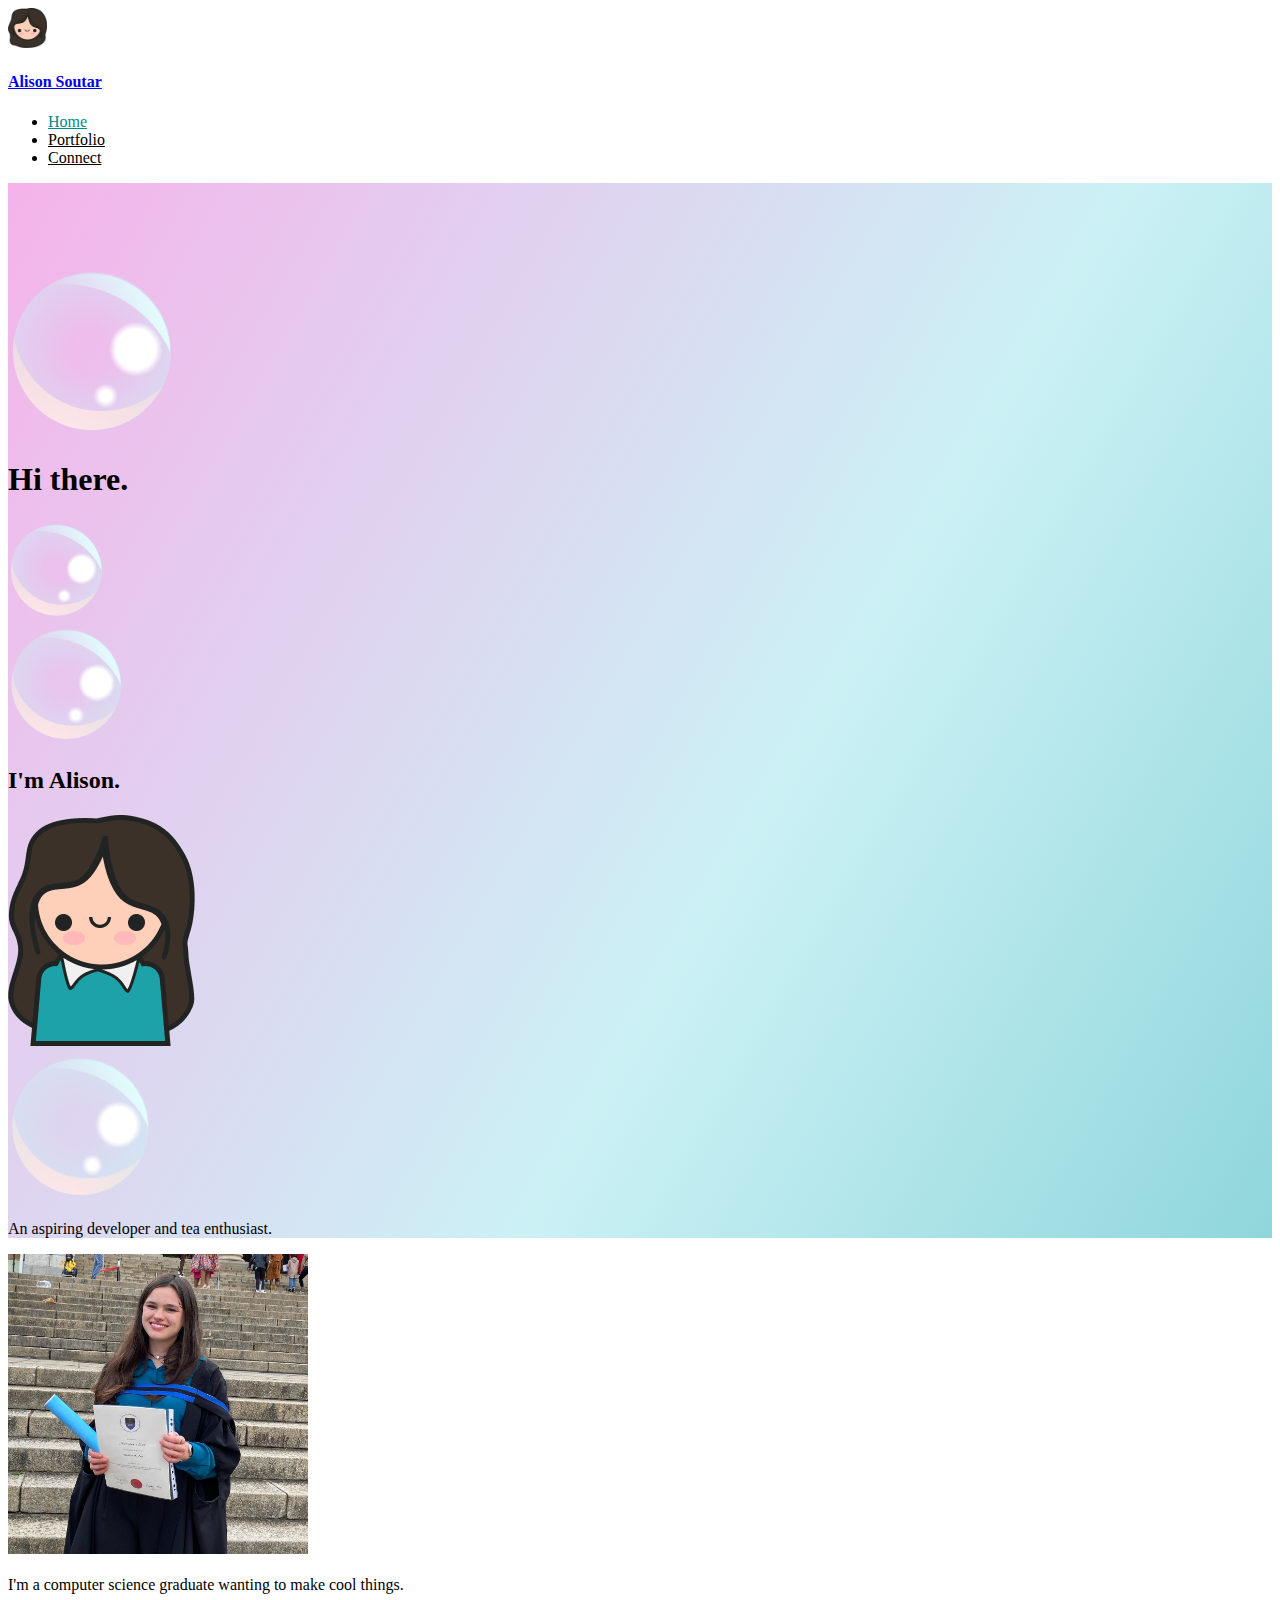
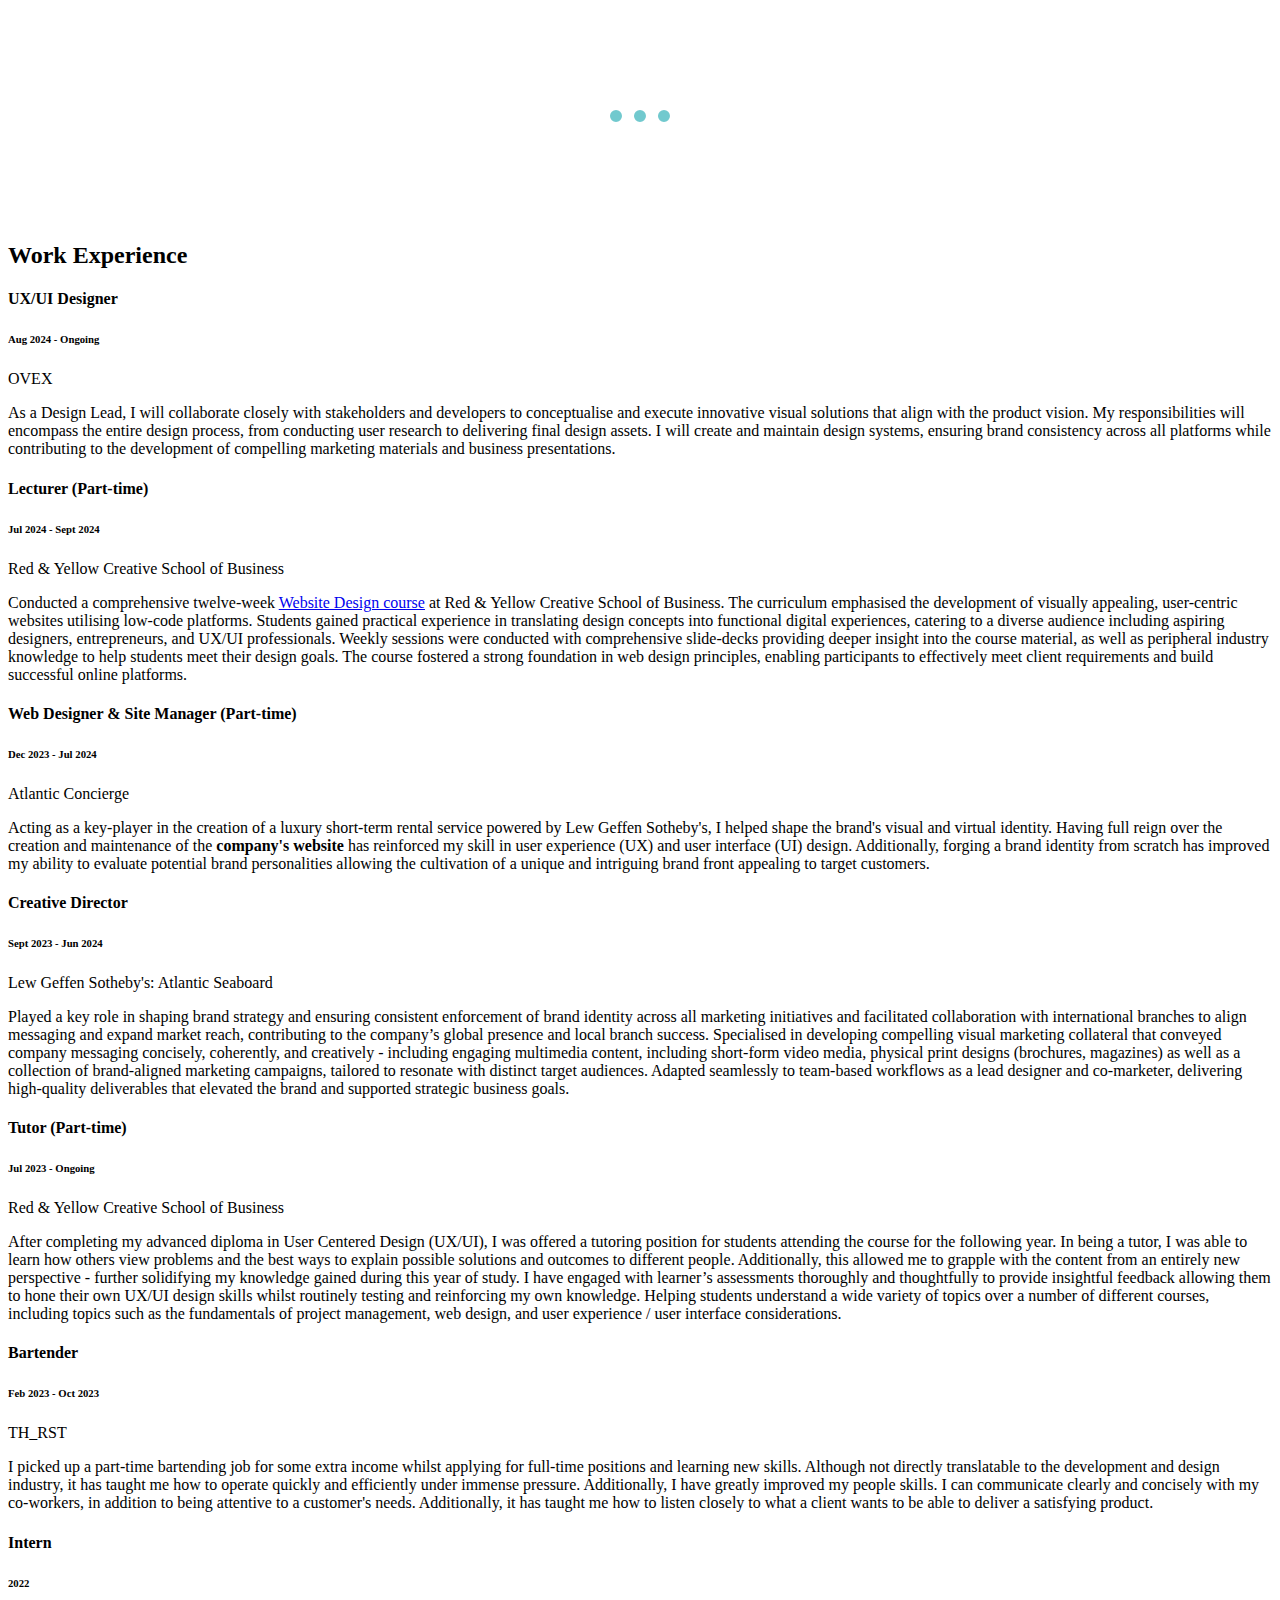
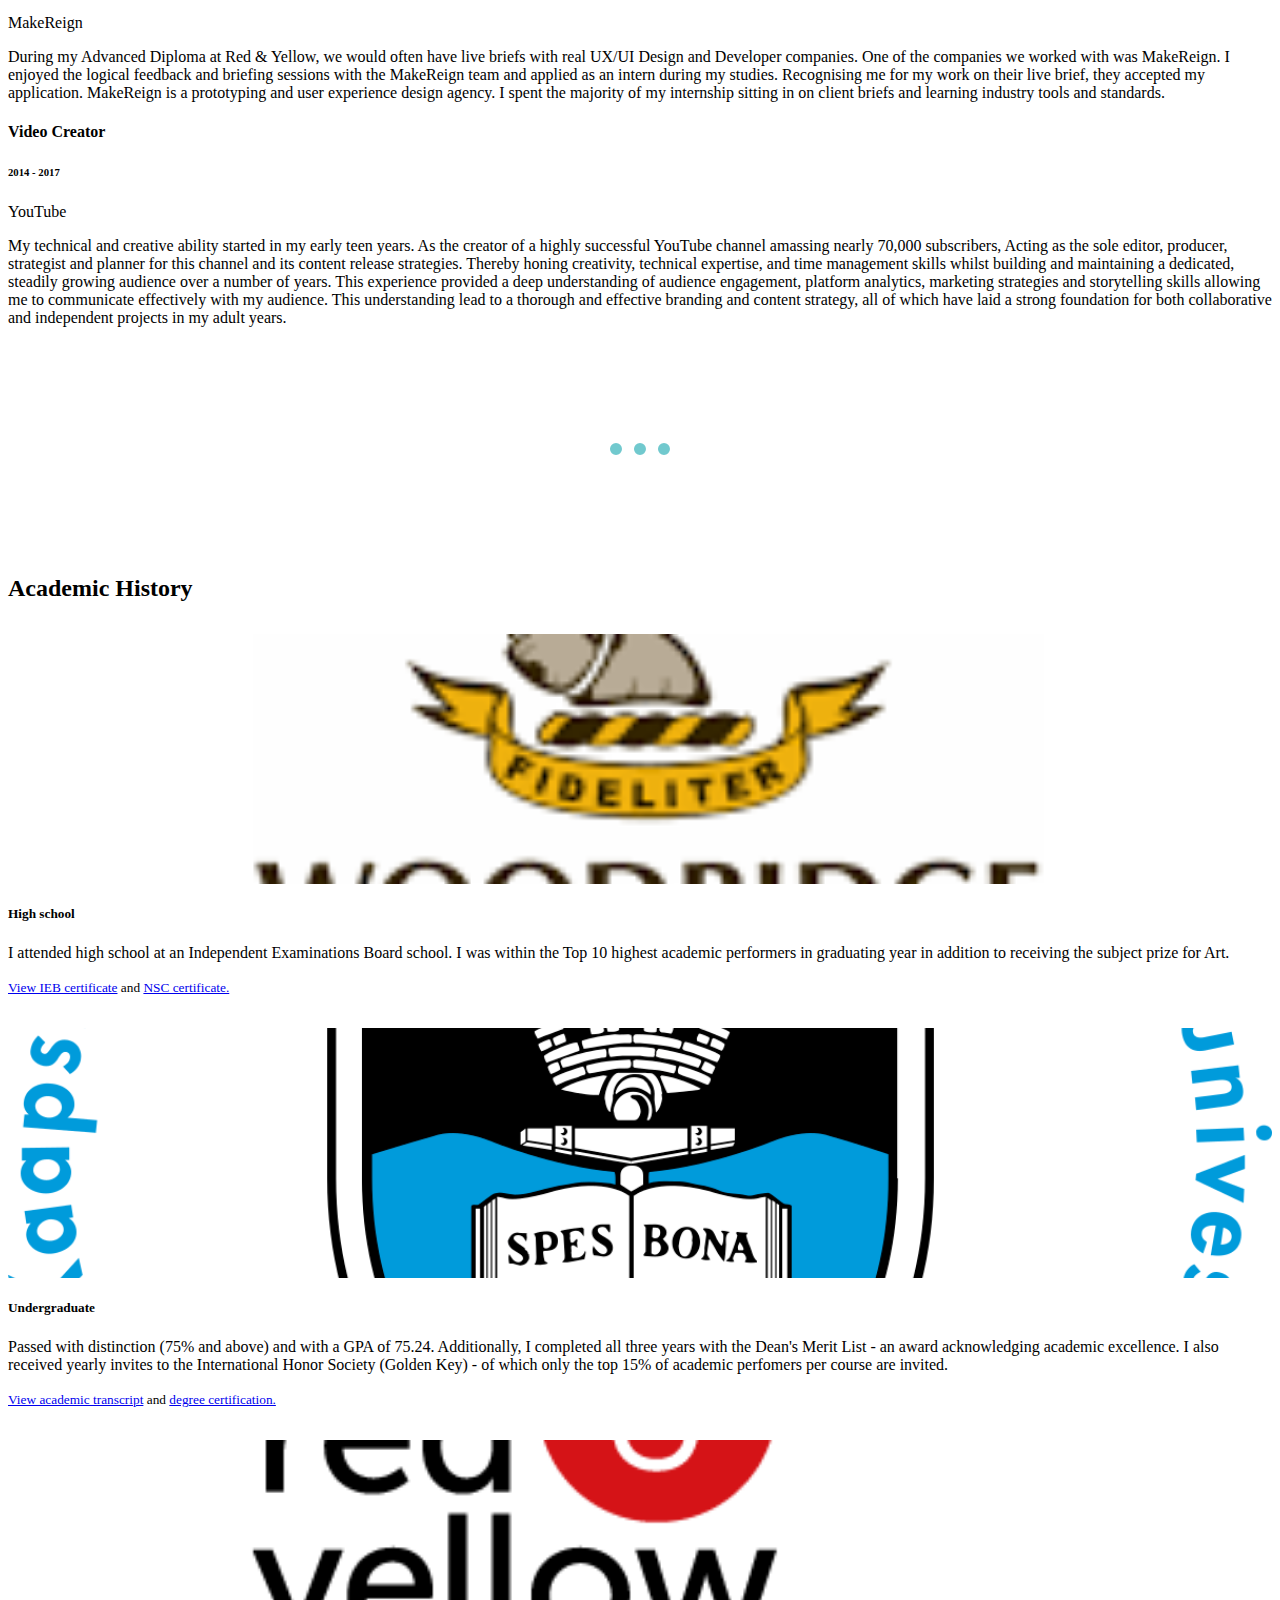
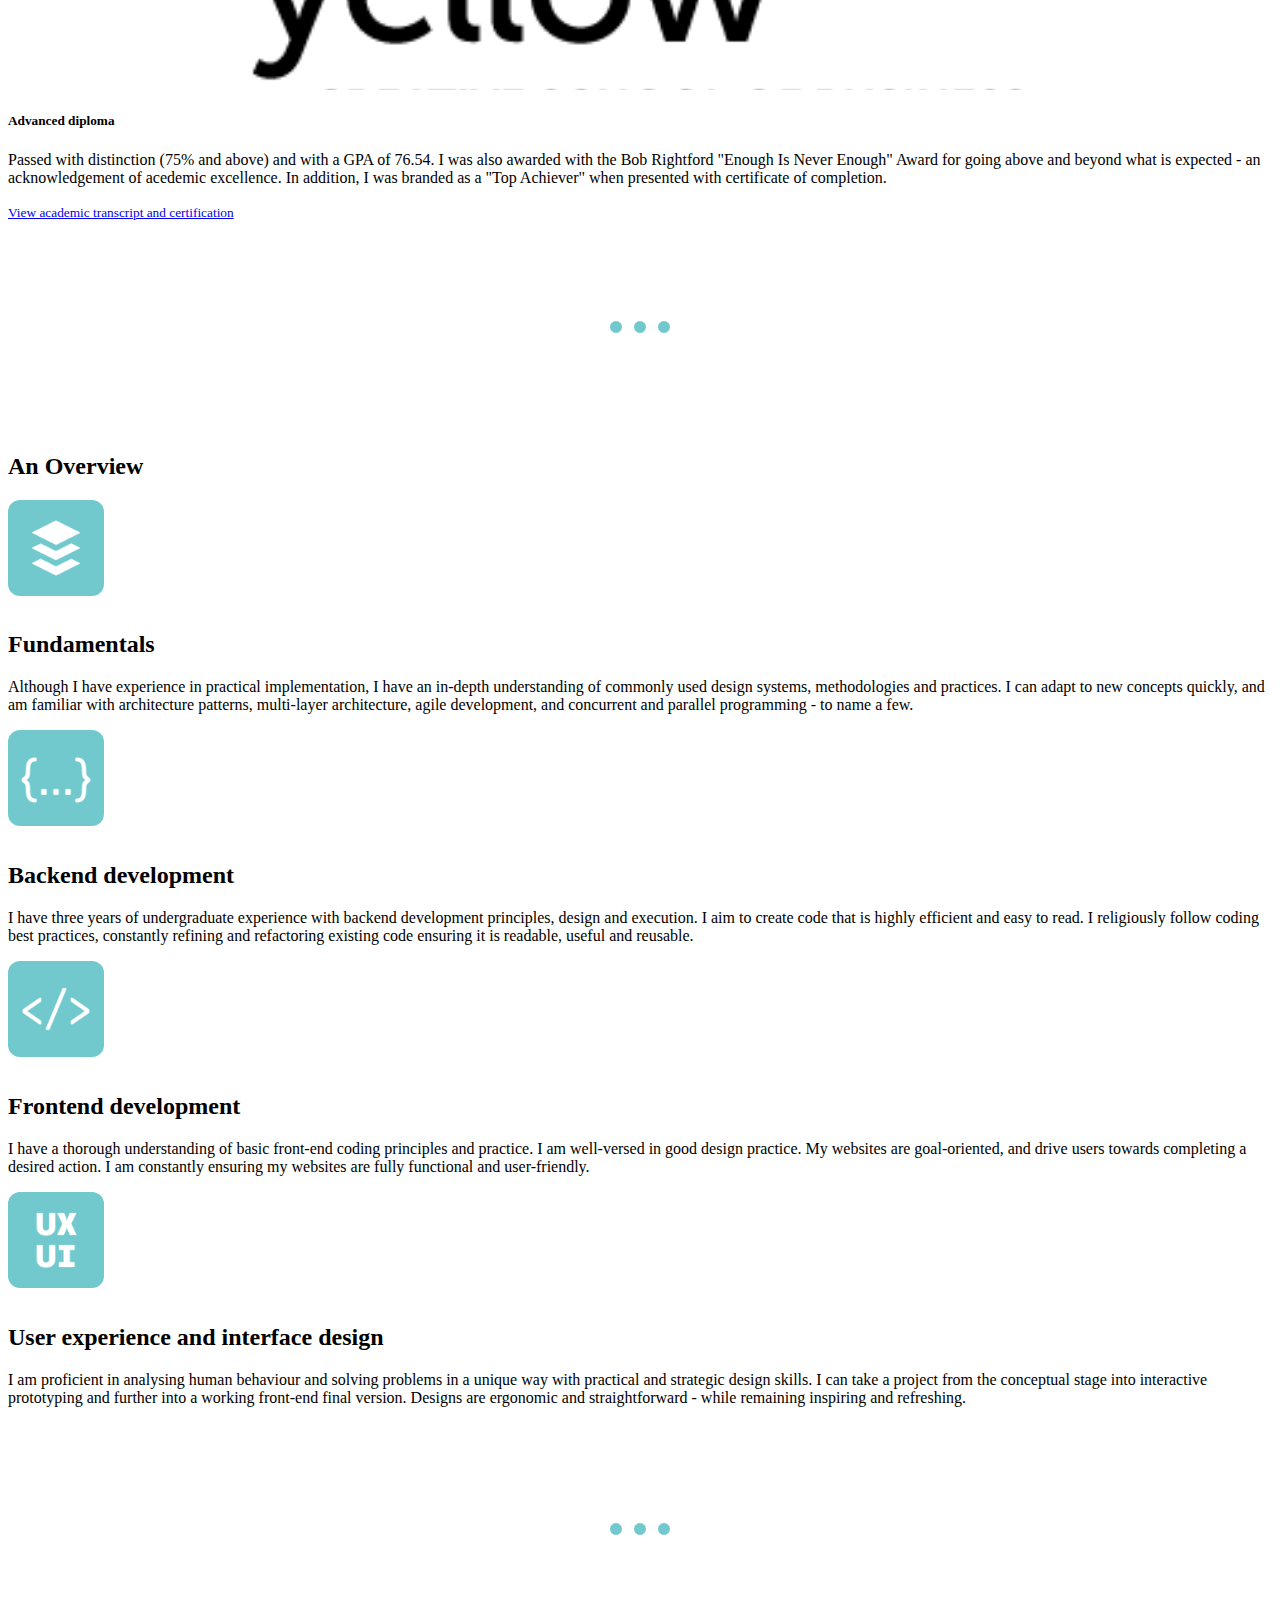
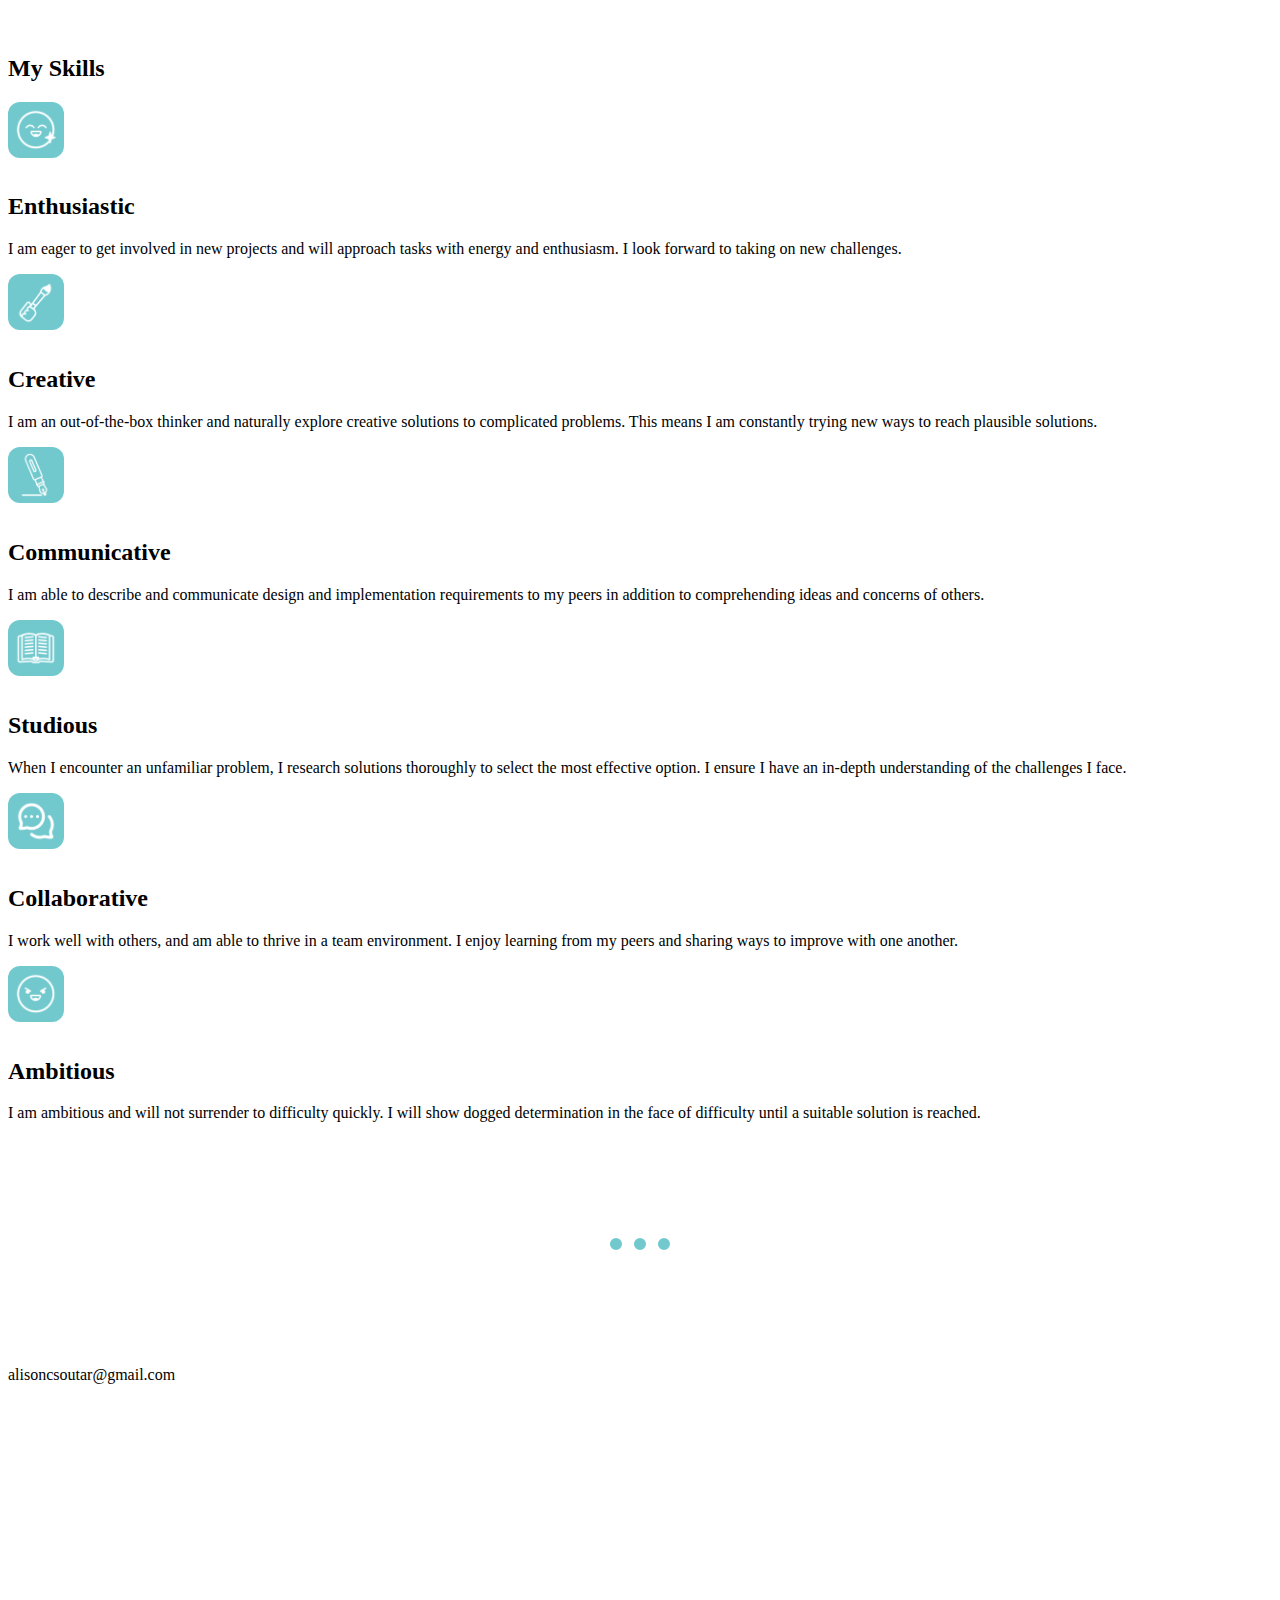
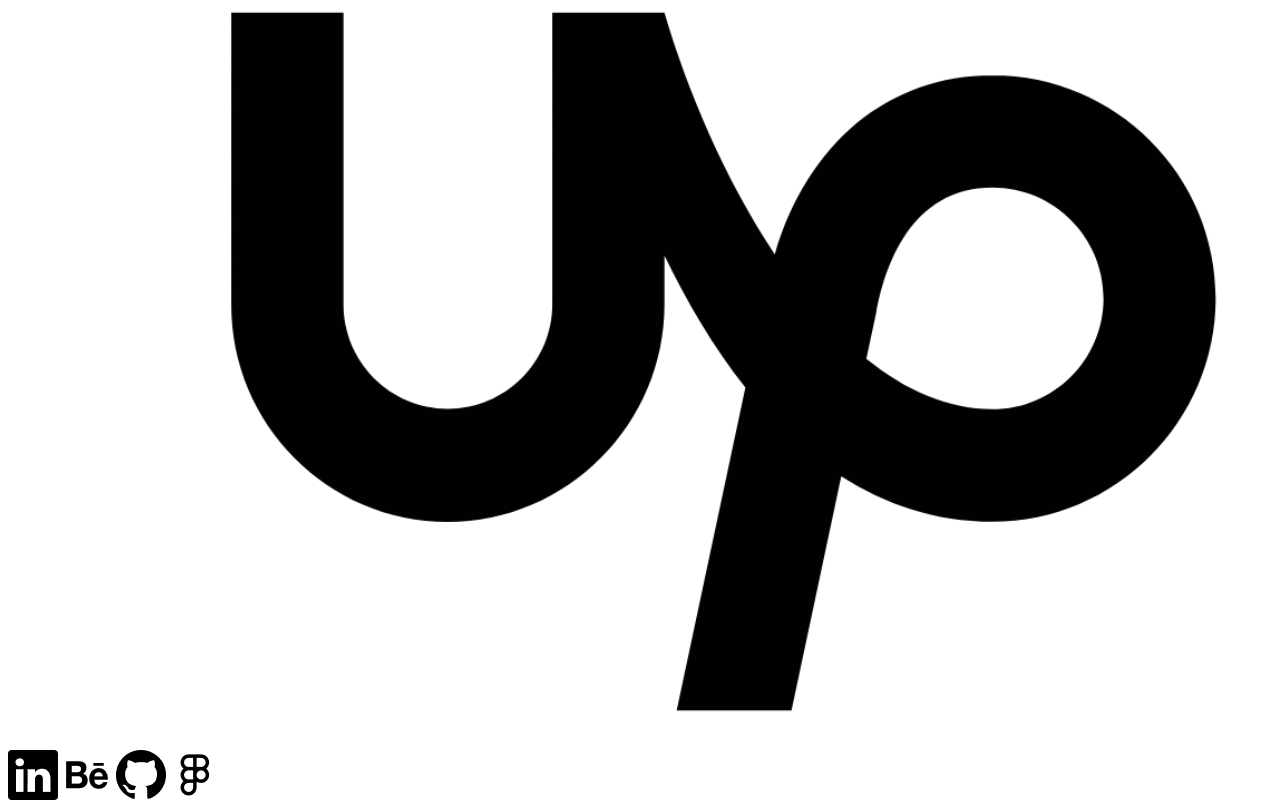
<file: index.html>
<!DOCTYPE html>
<html lang="en">

<head>
  <meta charset="UTF-8">
  <meta name="viewport" content="width=device-width, initial-scale=1.0">
  <title>Alison Soutar</title>
  <link rel="icon" href="https://em-content.zobj.net/thumbs/120/google/350/woman-technologist-light-skin-tone_1f469-1f3fb-200d-1f4bb.png">

  <!-- Boostrap link-->
  <link href="https://cdn.jsdelivr.net/npm/bootstrap@5.3.2/dist/css/bootstrap.min.css" rel="stylesheet" integrity="sha384-T3c6CoIi6uLrA9TneNEoa7RxnatzjcDSCmG1MXxSR1GAsXEV/Dwwykc2MPK8M2HN" crossorigin="anonymous">
  <link rel="stylesheet" href="./styling/style.css">

  <!--Custom styling-->
  <style>

  </style>

</head>

<body>
  <!--
  <section id="nav">
    <nav class="navbar navbar-expand-md navbar-light fixed-top bg-light px-4">
      <a class="navbar-brand" href="./index.html"><img src="./images/cartoon-icon-small.png" height="40px" style="margin-right: 1rem;">Alison Soutar</a>
      <button class="navbar-toggler" type="button" data-toggle="collapse" data-target="#navbarCollapse" aria-controls="navbarCollapse" aria-expanded="false" aria-label="Toggle navigation">
        <span class="navbar-toggler-icon"></span>
      </button>
      <div class="collapse navbar-collapse" id="navbarCollapse">
        <ul class="navbar-nav mr-auto">
          <li class="nav-item active">
            <a class="nav-link" href="./index.html">Home</a>
          </li>
          <li class="nav-item">
            <a class="nav-link" href="./portfolio.html">Portfolio</a>
          </li>
          <li class="nav-item">
            <a class="nav-link disabled" href="./skills.html">Skills</a>
          </li>
        </ul>
      </div>
    -->

      <!--socials
      <div class="d-flex ms-auto order-5">
        <a class="mx-4" href="https://www.linkedin.com/in/alisonsoutar" target="_blank"><img src="./images/logo-linkedin-dark.png" alt="linkedin" height="30px"></a>
        <a class="mx-4" href="https://www.behance.net/alisonsoutar" target="_blank"><img src="./images/logo-behance-dark.png" alt="behance" height="30px"></a>
        <a class="mx-4" href="https://github.com/ali-tar" target="_blank"><img src="./images/logo-github-dark.png" alt="github" height="30px"></a>
        <a class="mx-4" href="https://www.figma.com/@alisonsoutar" target="_blank"><img src="./images/logo-figma-dark.png" alt="figma" height="30px"></a>
      
      </div>
    </nav>
  </section>
  -->

  <section id="header">
    <div class="container">
      <header class="d-flex flex-wrap justify-content-center py-3 px-5 mb-4 fixed-top" style="background-color: white;">
        <a href="/" class="d-flex align-items-center mb-3 mb-md-0 me-md-auto link-body-emphasis text-decoration-none">
          <img src="./images/cartoon-icon-small.png" href="https://ali-tar.github.io/CoverLetter-AlisonSoutar/index.html" height="40px" style="margin-right: 1rem;"><h4>Alison Soutar</h4></a>
        </a>
  
        <ul class="nav nav-pills">

          <li class="nav-item">
            <a class="nav-link" style="color: darkcyan" href="./index.html">Home</a>
          </li>
          <li class="nav-item">
            <a class="nav-link" style="color:black" href="./portfolio.html">Portfolio</a>
          </li>
          <li class="nav-item">
            <a class="nav-link" style="color: black" href="#socials">Connect</a>
          </li>
        </ul>
      </header>
    </div>
  </section>

  <section id="hero">
    <div class="top-container gradient-background">
      <container>
        <div class="px-4 py-5 text-center">
          <!--<div class="text-center" style="border-radius: 50%; background-color: #71C9CE; height: 200px; width: 200px;"></div>-->

          <!--Container for bubble images-->
          <div class="container pt-5">
            <div class="row">
              <div class="col-lg-2 hidden-mobile"><img class="pr-5" src="./images/bubble.png" alt="a bubble"></div>
              <div class="col-lg-8 align-self-end"><h1 class="mb-4 display-5 fw-bold text-body-emphasis">Hi there.</h1></div>
              <div class="col-lg-1 hidden-mobile"><img src="./images/bubble.png" alt="a bubble" height="100px"></div>
            </div>

            <!--container for hero image and some bubbles-->
            <div class="row">
              <div class="col-lg-4 align-self-center">
                <img class="pr-3 hidden-mobile" src="./images/bubble.png" alt="a bubble" height="120px">
              </div>
              <div class="col-lg-4 align-self-center">
                
                <h2>I'm Alison.</h2>
                <img class="py-5 d-block mx-auto mb-4" src="./images/profile-vector.png" alt="drawn profile picture">
                <div class="col-lg-6 mx-auto">
                </div>
              </div>
              <div class="col-lg-4 mt-5">
                <img class="hidden-mobile" src="./images/bubble.png" alt="a bubble" height="150px">
              </div>
            </div>

            <div class="row">
              <div class="col">
                <p class="lead mb-4">An aspiring developer and tea enthusiast.</p>
              </div>
            </div>
          </div>
        </div>
      </container>
    </div>
  </section>

  <section id="introduction">
    <div class="container">
      <div class="text-center">
        <img src="./images/profile-grad.jpeg" class="rounded-circle mt-5" width="300" height="300" style="object-fit: cover; margin-bottom: 2px;" alt="cbum endorses this project">
        <p class="py-4">I'm a computer science graduate wanting to make cool things.</p>
      </div>
  </section>


  <div class="hr-center">
    <hr>
  </div>

  <section id="experience">
    <div class="container">
      <h2 class="pb-2 border-bottom mb-5">Work Experience</h2>

      <div class="row border-bottom mt-5" id="Ovex">
        <div class="col-lg-2">
          <h4>UX/UI Designer</h4>
          <h6>Aug 2024 - Ongoing</h6>
        </div>
        <div class="col-lg-1">
          <p>OVEX</p>
        </div>
        <div class="col-lg-9">
          <p>
            As a Design Lead, I will collaborate closely with stakeholders and developers to conceptualise and execute 
            innovative visual solutions that align with the product vision. My responsibilities will encompass the entire design process, 
            from conducting user research to delivering final design assets. I will create and maintain design systems, 
            ensuring brand consistency across all platforms while contributing to the development of compelling marketing 
            materials and business presentations.
          </p>
        </div>
      </div>
      
      <div class="row border-bottom mt-5" id="Lecturer">
        <div class="col-lg-2">
          <h4>Lecturer (Part-time)</h4>
          <h6>Jul 2024 - Sept 2024</h6>
        </div>
        <div class="col-lg-1">
          <p>Red & Yellow Creative School of Business</p>
        </div>
        <div class="col-lg-9">
          <p>
            Conducted a comprehensive twelve-week <a href="https://www.redandyellow.co.za/course/website-design/">Website Design course</a> at Red & Yellow Creative School of Business. The curriculum emphasised the development of visually appealing, 
            user-centric websites utilising low-code platforms. Students gained practical experience in translating design concepts into functional digital experiences, 
            catering to a diverse audience including aspiring designers, entrepreneurs, and UX/UI professionals. Weekly sessions were conducted with comprehensive slide-decks providing
            deeper insight into the course material, as well as peripheral industry knowledge to help students meet their design goals.
            The course fostered a strong foundation in web design principles, enabling participants to effectively meet client requirements and build successful online platforms.
          </p>
        </div>
      </div>

      <div class="row border-bottom mt-5" id="Atlantic Concierge">
        <div class="col-lg-2">
          <h4>Web Designer & Site Manager (Part-time)</h4>
          <h6>Dec 2023 - Jul 2024</h6>
        </div>
        <div class="col-lg-1">
          <p>Atlantic Concierge</p>
        </div>
        <div class="col-lg-9">
          <p>
           Acting as a key-player in the creation of a luxury short-term rental service powered by Lew Geffen Sotheby's, 
           I helped shape the brand's visual and virtual identity. Having full reign over the creation and maintenance of the
           <strong>company's website</strong> has reinforced my skill in user experience (UX)
           and user interface (UI) design. Additionally, forging a brand identity from scratch has improved my ability to evaluate
           potential brand personalities allowing the cultivation of a unique and intriguing brand front appealing to target customers.
          </p>
        </div>
      </div>

      <div class="row border-bottom mt-5" id="Sotheby's">
        <div class="col-lg-2">
          <h4>Creative Director</h4>
          <h6>Sept 2023 - Jun 2024</h6>
        </div>
        <div class="col-lg-1">
          <p>Lew Geffen Sotheby's: Atlantic Seaboard</p>
        </div>
        <div class="col-lg-9">
          <p>
            Played a key role in shaping brand strategy and ensuring consistent enforcement of brand identity across all marketing initiatives and facilitated collaboration with international branches to align messaging and expand market reach, contributing to the company’s global presence and local branch success.

Specialised in developing compelling visual marketing collateral that conveyed company messaging concisely, coherently, and creatively - including engaging multimedia content, including short-form video media, physical print designs (brochures, magazines) as well as a collection of brand-aligned marketing campaigns, tailored to resonate with distinct target audiences.

Adapted seamlessly to team-based workflows as a lead designer and co-marketer, delivering high-quality deliverables that elevated the brand and supported strategic business goals.
          </p>
        </div>
      </div>

      <div class="row border-bottom mt-5" id="Tutor">
        <div class="col-lg-2">
          <h4>Tutor (Part-time)</h4>
          <h6>Jul 2023 - Ongoing</h6>
        </div>
        <div class="col-lg-1">
          <p>Red & Yellow Creative School of Business</p>
        </div>
        <div class="col-lg-9">
          <p>
            After completing my advanced diploma in User Centered Design (UX/UI), I was offered a tutoring position for students attending the course for the following year. In being a tutor, I was able to learn how others view problems and the best ways to explain possible solutions and outcomes to different people. Additionally, this allowed me to grapple with the content from an entirely new perspective - further solidifying my knowledge gained during this year of study.

            I have engaged with learner’s assessments thoroughly and thoughtfully to provide insightful feedback allowing them to hone their own UX/UI design skills whilst routinely testing and reinforcing my own knowledge. 

            Helping students understand a wide variety of topics over a number of different courses, including topics such as the fundamentals of project management, web design, and user experience / user interface considerations. 
          </p>
        </div>
      </div>

      <div class="row border-bottom mt-5" id="Bartender">
        <div class="col-lg-2">
          <h4>Bartender</h4>
          <h6>Feb 2023 - Oct 2023</h6>
        </div>
        <div class="col-lg-1">
          <p>TH_RST</p>
        </div>
        <div class="col-lg-9">
          <p>
            I picked up a part-time bartending job for some extra income whilst applying for full-time positions and learning new skills.
            Although not directly translatable to the development and design industry, it has taught me how to operate quickly and
            efficiently under immense pressure. Additionally, I have greatly improved my people skills. I can communicate clearly
            and concisely with my co-workers, in addition to being attentive to a customer's needs. Additionally, it has taught me how to
            listen closely to what a client wants to be able to deliver a satisfying product.
          </p>
        </div>
      </div>
      
      <div class="row border-bottom mt-5" id="MakeReign">
        <div class="col-lg-2">
          <h4>Intern</h4>
          <h6>2022</h6>
        </div>
        <div class="col-lg-1">
          <p>MakeReign</p>
        </div>
        <div class="col-lg-9">
          <p>During my Advanced Diploma at Red & Yellow, we would often have live briefs with real UX/UI Design and Developer companies. 
            One of the companies we worked with was MakeReign. I enjoyed the logical feedback and briefing sessions with the MakeReign 
            team and applied as an intern during my studies. Recognising me for my work on their live brief, they accepted my application.
            MakeReign is a prototyping and user experience design agency. I spent the majority of my internship sitting in on client briefs 
            and learning industry tools and standards. </p>
        </div>
      </div>

        <div class="row border-bottom mt-5" id="YouTube">
        <div class="col-lg-2">
          <h4>Video Creator</h4>
          <h6>2014 - 2017</h6>
        </div>
        <div class="col-lg-1">
          <p>YouTube</p>
        </div>
        <div class="col-lg-9">
          <p>
            My technical and creative ability started in my early teen years. As the creator of a highly successful YouTube channel amassing nearly 70,000 subscribers, Acting as the sole editor, producer, strategist and planner for this channel and its content release strategies.
Thereby honing creativity, technical expertise, and time management skills whilst building and maintaining a dedicated, steadily growing audience over a number of years.
This experience provided a deep understanding of audience engagement, platform analytics, marketing strategies and storytelling skills allowing me to communicate effectively with my audience. This understanding lead to a thorough and effective branding and content strategy, all of which have laid a strong foundation for both collaborative and independent projects in my adult years.</p>
        </div>
      </div>








    </div>
  </section>

  <div class="hr-center">
    <hr>
  </div>

  <section id="academics">
    <div class="container">
      <h2 class="pb-2 border-bottom mb-5">Academic History</h2>
      <div class="row">
        <div class="col-lg-4">
          <div class="card">
            <img class="card-img-top " src="./images/education-highschool.png" alt="woodridge" data-holder-rendered="true" style="height: 250px; width: 100%; display: block; object-fit: cover; margin-top: 2rem;">
            <div class="card-body">
              <h5 class="card-title">High school</h5>
              <p class="card-text">I attended high school at an Independent Examinations Board school. I was within the Top 10 highest academic performers in graduating year in addition to receiving the subject prize for Art.</p>
            </div>
            <div class="card-footer">
              <small class="text-muted"><a href="./attachments/Matric-Results-2018.pdf" target="_blank">View IEB certificate</a> and <a href="attachments/NSC-Certificate.pdf" target="_blank">NSC certificate.</a></small>
            </div>
          </div>
        </div>

        <div class="col-lg-4">
          <div class="card">
            <img class="card-img-top " src="./images/education-uct.png" alt="uct" data-holder-rendered="true" style="height: 250px; width: 100%; display: block; object-fit: cover; margin-top: 2rem;">
            <div class="card-body">
              <h5 class="card-title">Undergraduate</h5>
              <p class="card-text">Passed with distinction (75% and above) and with a GPA of 75.24. 
                Additionally, I completed all three years with the Dean's Merit List - an award acknowledging academic excellence. 
                I also received yearly invites to the International Honor Society (Golden Key) -
                of which only the top 15% of academic perfomers per course are invited.</p>
            </div>
            <div class="card-footer">
              <small class="text-muted"><a href="./attachments/UCT_SRETSRPT.pdf" target="_blank">View academic transcript</a> and <a href="attachments/Degree_Cert.pdf" target="_blank">degree certification.</a></small>
            </div>
          </div>
        </div>

        <div class="col-lg-4">
          <div class="card">
            <img class="card-img-top " src="./images/education-redandyellow.png" alt="uct" data-holder-rendered="true" style="height: 250px; width: 100%; display: block; object-fit: cover; margin-top: 2rem;">
            <div class="card-body">
              <h5 class="card-title">Advanced diploma</h5>
              <p class="card-text">Passed with distinction (75% and above) and with a GPA of 76.54.
                I was also awarded with the Bob Rightford "Enough Is Never Enough" Award for going above and beyond what is expected - an acknowledgement of acedemic excellence.
                In addition, I was branded as a "Top Achiever" when presented with certificate of completion.</p>
            </div>
            <div class="card-footer">
              <small class="text-muted"><a href="./attachments/ADUCD CERTIFICATE 2022.pdf" target="_blank">View academic transcript and certification</a></small>
            </div>
          </div>
        </div>
      </div>
    </div>
  </section>

  <div class="hr-center">
    <hr>
  </div>


  <section id="fundamentals">
      <div class="container">
      <h2 class="pb-2 border-bottom">An Overview</h2>

      <div class="row g-4 pt-5 row-cols-1 row-cols-lg-2 row-cols-sm-1">
        <div class="feature col">
          <div class="feature-icon-primary">
            <img src="./images/icon-layers-light.png" alt="layers">
          </div>
          <h2>Fundamentals</h2>
          <p>
            Although I have experience in practical implementation, I have an in-depth understanding of commonly used 
            design systems, methodologies and practices. I can adapt to new concepts quickly, and am familiar with architecture 
            patterns, multi-layer architecture, agile development, and concurrent and parallel programming - to name a few.
          </p>
        </div>

        <div class="feature col">
          <div class="feature-icon-primary">
            <img src="./images/icon-backend-light.png" alt="backend">
          </div>
          <h2>Backend development</h2>
          <p>
            I have three years of undergraduate experience with backend development principles, design and execution. 
            I aim to create code that is highly efficient and easy to read. I religiously follow coding best practices, 
            constantly refining and refactoring existing code ensuring it is readable, useful and reusable.
          </p>
        </div>

        <div class="feature col">
          <div class="feature-icon-primary">
            <img src="./images/icon-frontend-light.png" alt="frontend">
          </div>
          <h2>Frontend development</h2>
          <p>
            I have a thorough understanding of basic front-end coding principles and practice. I am well-versed in good design practice.
            My websites are goal-oriented, and drive users towards completing a desired action. I am constantly ensuring my websites 
            are fully functional and user-friendly.
          </p>
        </div>

        <div class="feature col">
          <div class="feature-icon-primary">
            <img src="./images/icon-uxui-light.png" alt="ux ui">
          </div>
          <h2>User experience and interface design</h2>
          <p>
            I am proficient in analysing human behaviour and solving problems in a unique way with practical and strategic design skills. 
            I can take a project from the conceptual stage into interactive prototyping and further into a working front-end final version. 
            Designs are ergonomic and straightforward - while remaining inspiring and refreshing.
          </p>
        </div>

      </div>

    </div>
      </div>
  </section>

  <div class="hr-center">
    <hr>
  </div>
  <section id="skills">
    <div class="container">
      <div class="container" id="hanging-icons">
        <h2 class="pb-2 border-bottom">My Skills</h2>
        <div class="row g-4 py-5 row-cols-1 row-cols-lg-3">
          <div class="col d-flex align-items-start">
            <div class="feature-icon-primary-small flex-shrink-0 me-3">
              <img src="./images/enthusiastic-light.png">
            </div>
            <div>
              <h2>Enthusiastic</h2>
              <p>I am eager to get involved in new projects and will approach tasks with energy and enthusiasm. I look forward to taking on new challenges.</p>
            </div>
          </div>

          <div class="col d-flex align-items-start">
            <div class="feature-icon-primary-small flex-shrink-0 me-3">
              <img src="./images/icon-creative-light.png">
            </div>
            <div>
              <h2>Creative</h2>
              <p>I am an out-of-the-box thinker and naturally explore creative solutions to complicated problems. This means I am constantly trying new ways to reach plausible solutions.</p>
            </div>
          </div>

          <div class="col d-flex align-items-start">
            <div class="feature-icon-primary-small flex-shrink-0 me-3">
              <img src="./images/icon-communicative-light.png">
            </div>
            <div>
              <h2>Communicative</h2>
              <p>I am able to describe and communicate design and implementation requirements to my peers in addition to comprehending ideas and concerns of others.</p>
            </div>
          </div>

          <div class="col d-flex align-items-start">
            <div class="feature-icon-primary-small flex-shrink-0 me-3">
              <img src="./images/icon-studious-light.png">
            </div>
            <div>
              <h2>Studious</h2>
              <p>When I encounter an unfamiliar problem, I research solutions thoroughly to select the most effective option. I ensure I have an in-depth understanding of the challenges I face.</p>
            </div>
          </div>

          <div class="col d-flex align-items-start">
            <div class="feature-icon-primary-small flex-shrink-0 me-3">
              <img src="./images/icon-collaborative-light.png">
            </div>
            <div>
              <h2>Collaborative</h2>
              <p>I work well with others, and am able to thrive in a team environment. I enjoy learning from my peers and sharing ways to improve with one another.</p>
            </div>
          </div>

          <div class="col d-flex align-items-start">
            <div class="feature-icon-primary-small flex-shrink-0 me-3">
              <img src="./images/icon-ambitious-light.png">
            </div>
            <div>
              <h2>Ambitious</h2>
              <p>I am ambitious and will not surrender to difficulty quickly. I will show dogged determination in the face of difficulty until a suitable solution is reached.</p>
            </div>
          </div>


        </div>
      </div>
  </section>

  <div class="hr-center">
    <hr>
  </div>


<script src="https://cdn.jsdelivr.net/npm/bootstrap@5.3.2/dist/js/bootstrap.bundle.min.js" integrity="sha384-C6RzsynM9kWDrMNeT87bh95OGNyZPhcTNXj1NW7RuBCsyN/o0jlpcV8Qyq46cDfL" crossorigin="anonymous"></script>
</body>


<footer class="footer mt-auto py-3 bg-body-tertiary">
  <a id="socials"></a>
  <div class="container">
    <div class="row">
      <div class="col d-flex justify-content-center align-items-center">
        <p>alisoncsoutar@gmail.com</p>
      </div>
    </div>

      <!--linkedin-->
    <div class="col d-flex justify-content-center align-items-center">
      <a class="mx-4 logo" href="https://www.linkedin.com/in/alisonsoutar" target="_blank"><img class="logo" src="./images/logo-linkedin-dark.png" alt="linkedin" height="auto"></a>
    <!--behance-->
      <a class="mx-4 logo" href="https://www.behance.net/alisonsoutar" target="_blank"><img class="logo" src="./images/logo-behance-dark.png" alt="behance"></a>
      <!--github-->
      <a class="mx-4 logo" href="https://github.com/ali-tar" target="_blank"><img class="logo" src="./images/logo-github-dark.png" alt="github"></a>
    <!--figma-->
      <a class="mx-4" href="https://www.figma.com/@alisonsoutar" target="_blank"><img class="logo" src="./images/logo-figma-dark.png" alt="figma"></a>
    <!--upwork-->
      <a class="mx-4 logo" href="https://www.upwork.com/freelancers/~018236873f37240cda" target="_blank"><img class="logo" src="./images/logo-upwork-dark.png" alt="upwork"></a>
    </div>
  </div>
</footer>
</file>
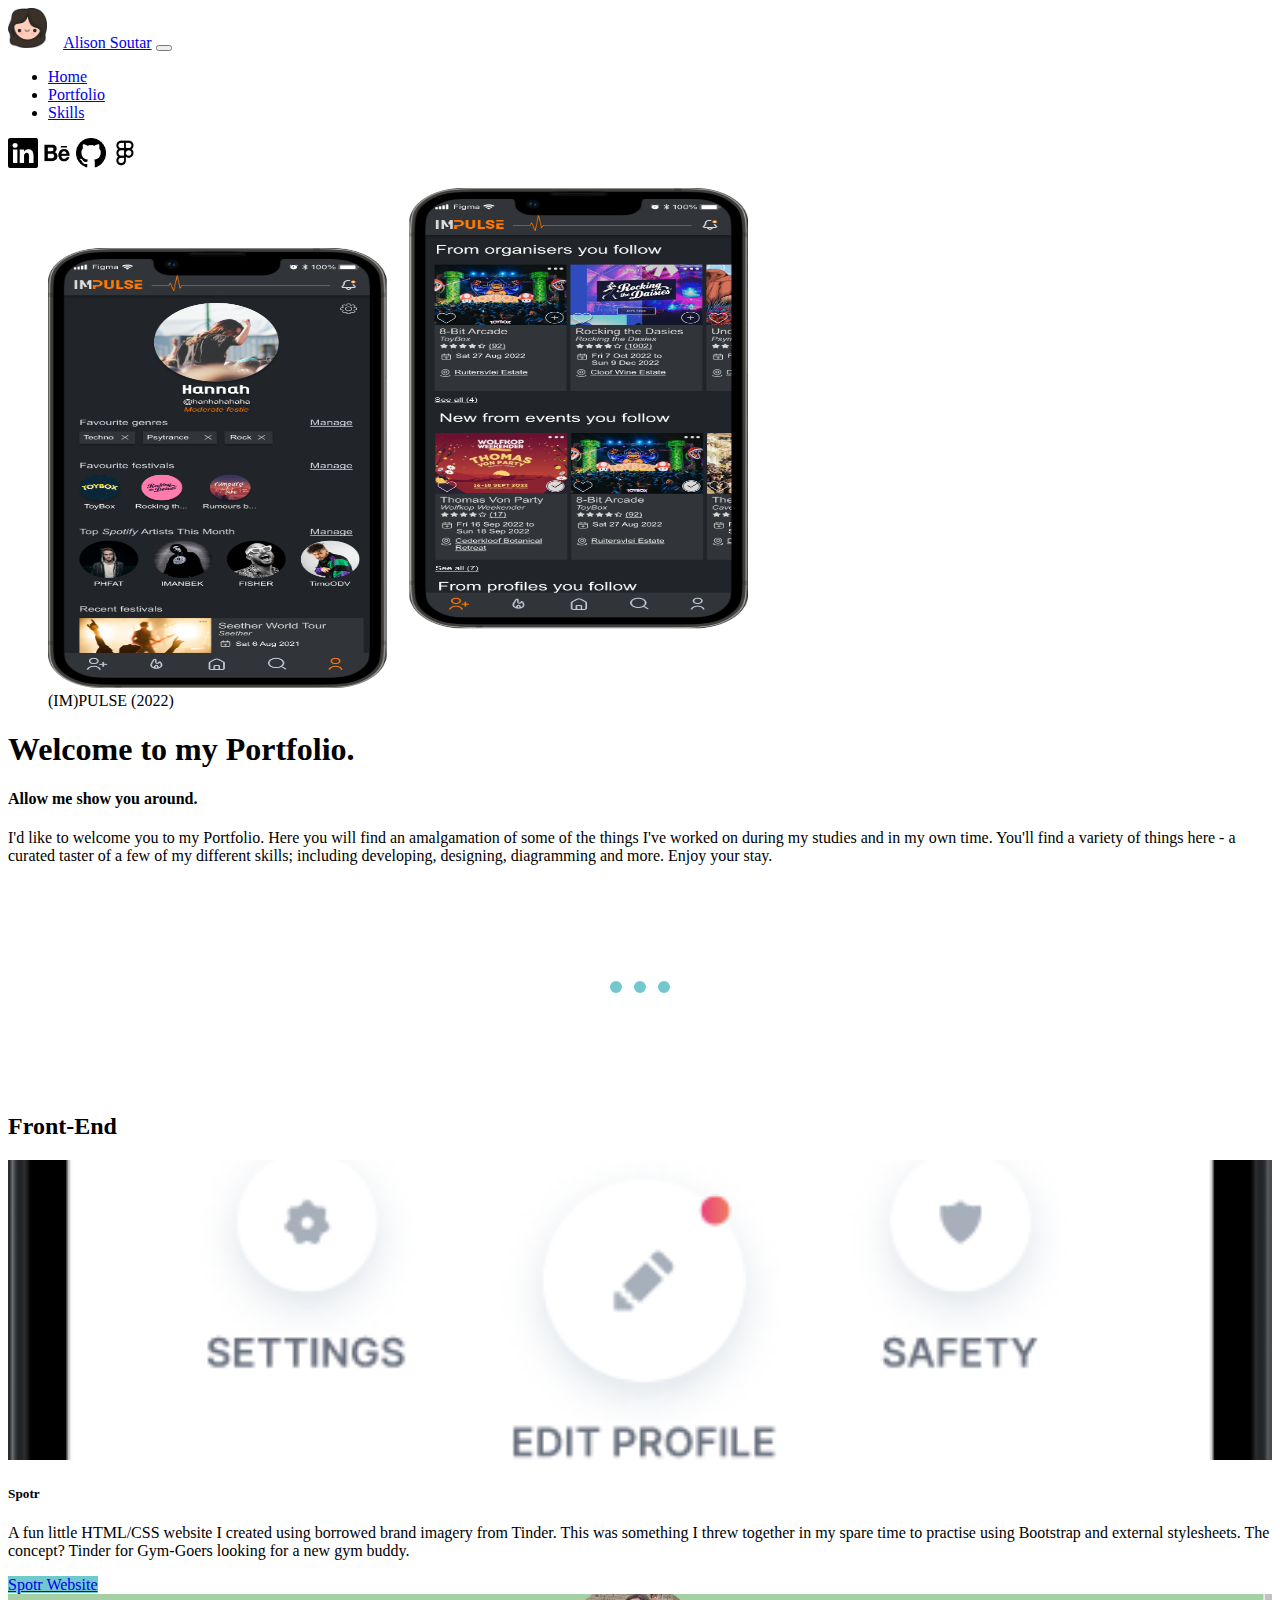
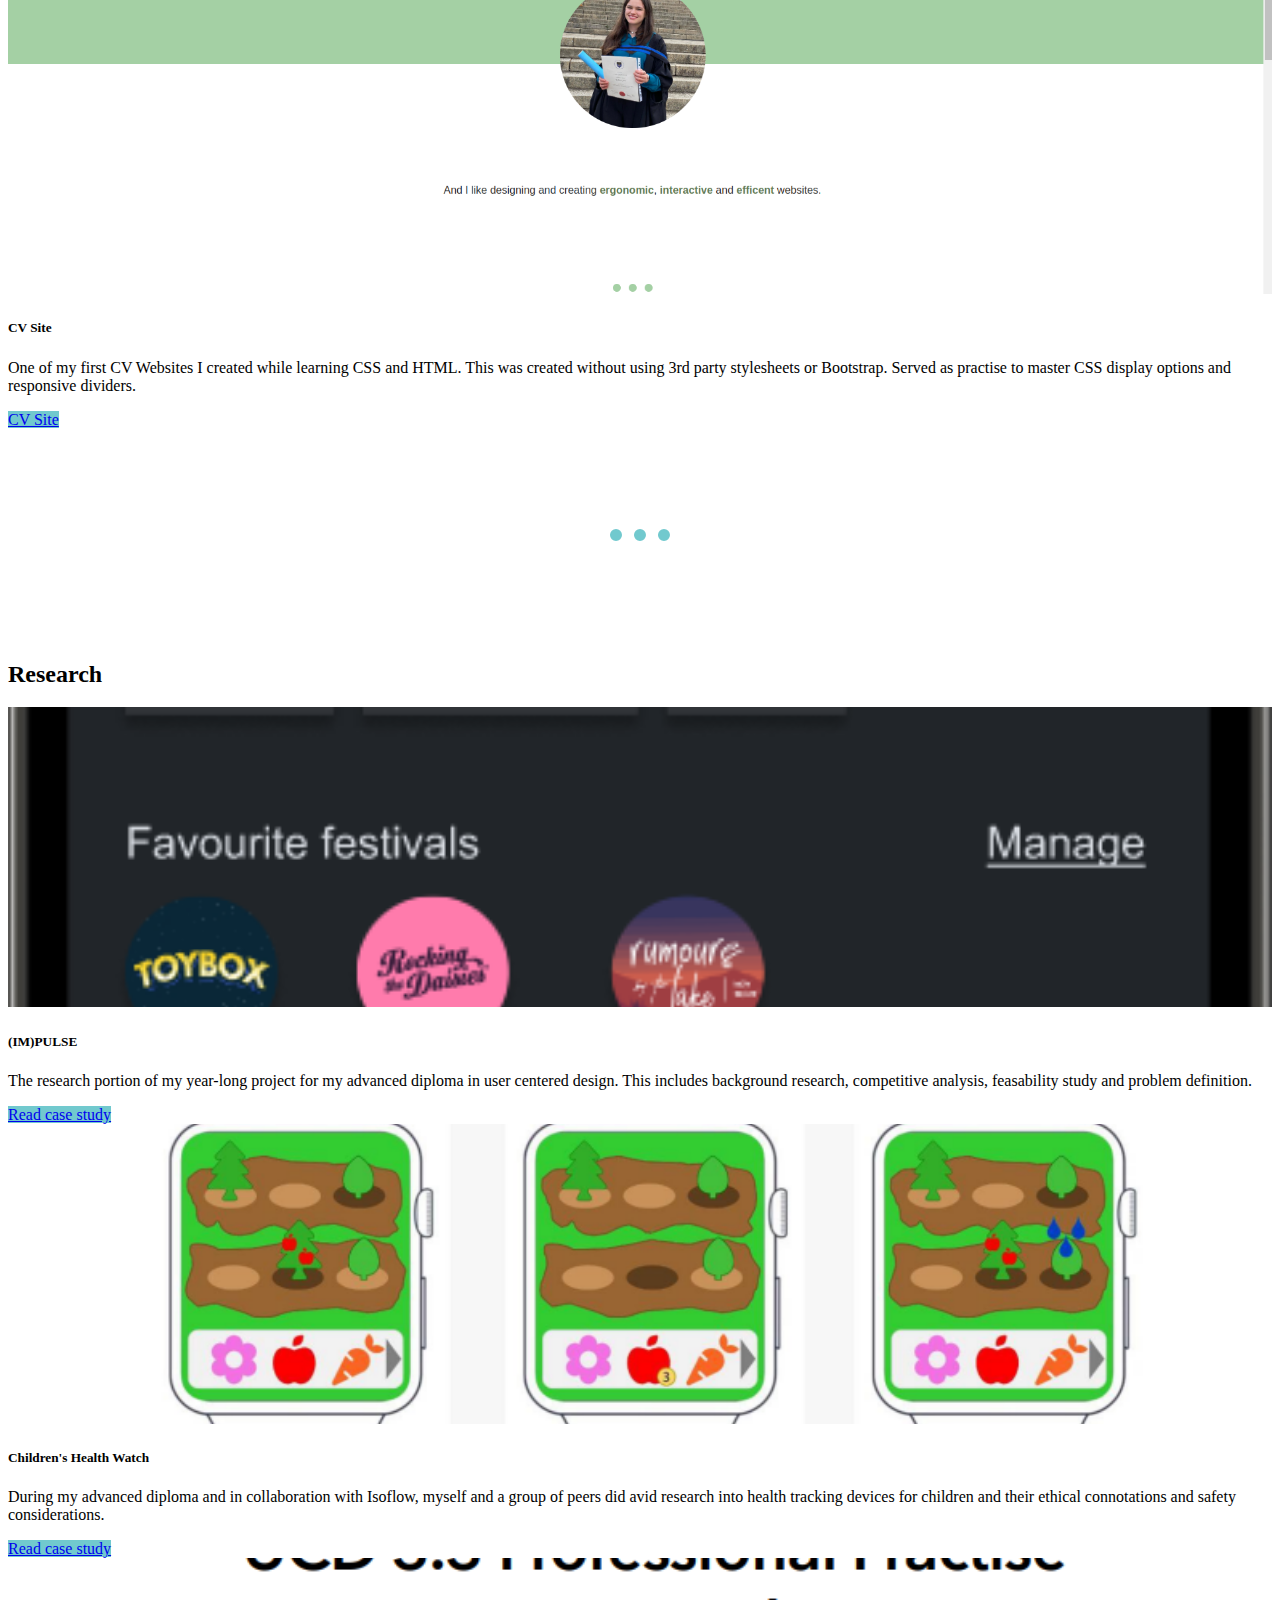
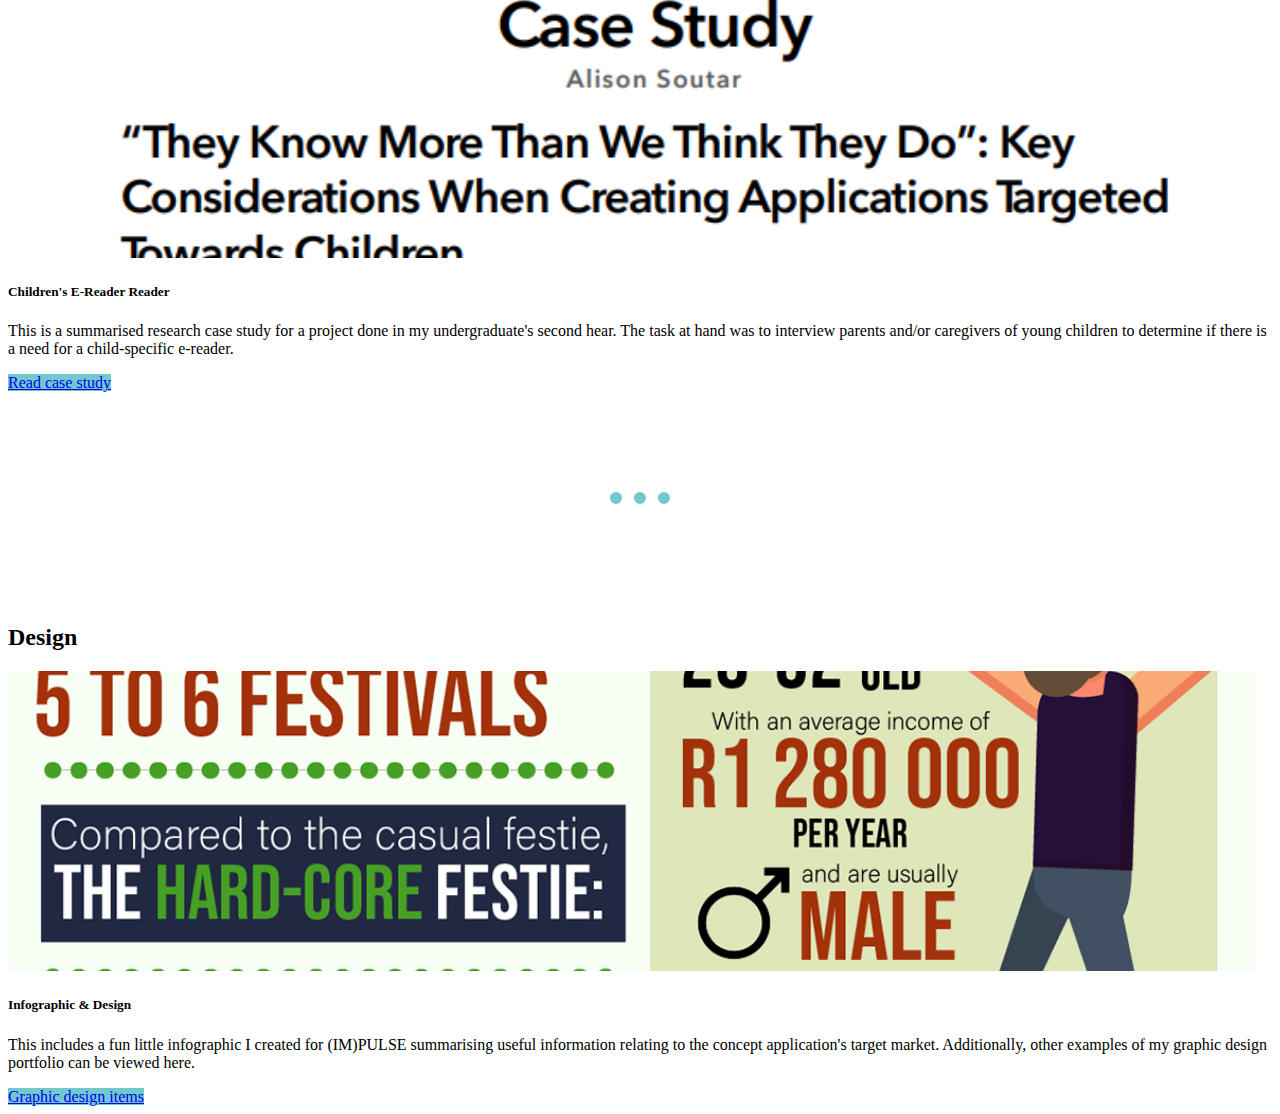
<file: portfolio.html>
<!DOCTYPE html>
<html lang="en">

<head>
  <meta charset="UTF-8">
  <meta name="viewport" content="width=device-width, initial-scale=1.0">
  <title>Portfolio</title>

  <!-- Boostrap link-->
  <link href="https://cdn.jsdelivr.net/npm/bootstrap@5.3.1/dist/css/bootstrap.min.css" rel="stylesheet" integrity="sha384-4bw+/aepP/YC94hEpVNVgiZdgIC5+VKNBQNGCHeKRQN+PtmoHDEXuppvnDJzQIu9" crossorigin="anonymous">
  <link rel="stylesheet" href="./styling/style.css">

  <!--Custom styling-->
  <style>

  </style>

</head>

<body>

    <section id="nav">
      <nav class="navbar navbar-expand-md navbar-light fixed-top bg-light px-4">
        <a class="navbar-brand" href="./index.html"><img src="./images/cartoon-icon-small.png" height="40px" style="margin-right: 1rem;">Alison Soutar</a>
        <button class="navbar-toggler" type="button" data-toggle="collapse" data-target="#navbarCollapse" aria-controls="navbarCollapse" aria-expanded="false" aria-label="Toggle navigation">
          <span class="navbar-toggler-icon"></span>
        </button>
        <div class="collapse navbar-collapse" id="navbarCollapse">
          <ul class="navbar-nav mr-auto">
            <li class="nav-item active">
              <a class="nav-link" href="./index.html">Home</a>
            </li>
            <li class="nav-item">
              <a class="nav-link" href="./portfolio.html">Portfolio</a>
            </li>
            <li class="nav-item">
              <a class="nav-link disabled" href="./skills.html">Skills</a>
            </li>
          </ul>
        </div>

        <!--socials-->
        <div class="d-flex ms-auto order-5">
          <a class="mx-4" href="https://www.linkedin.com/in/alisonsoutar" target="_blank"><img src="./images/logo-linkedin-dark.png" alt="linkedin" height="30px"></a>
          <!--behance-->
          <a class="mx-4" href="https://www.behance.net/alisonsoutar" target="_blank"><img src="./images/logo-behance-dark.png" alt="behance" height="30px"></a>
          <!--github-->
          <a class="mx-4" href="https://github.com/ali-tar" target="_blank"><img src="./images/logo-github-dark.png" alt="github" height="30px"></a>
          <!--figma-->
          <a class="mx-4" href="https://www.figma.com/@alisonsoutar" target="_blank"><img src="./images/logo-figma-dark.png" alt="figma" height="30px"></a>

        </div>

      </nav>
    </section>

    <section id="hero">
      <div class="container col-xxl-8 px-4 py-5">
        <div class="row flex-lg-row-reverse align-items-center g-5 py-5">
          <div class="col-10 col-sm-8 col-lg-6">
            <figure class="figure">
              <img src="./images/prototype-dualscreen.png" class="mb-2 d-block mx-lg-auto img-fluid" alt="prototype example" width="700" height="500" loading="lazy">
              <figcaption class="figure-caption">(IM)PULSE (2022)</figcaption>
            </figure>
          </div>
          <div class="col-lg-6">
            <h1 class="display-5 fw-bold text-body-emphasis lh-1 mb-3">Welcome to my Portfolio.</h1>
            <h4 class="">Allow me show you around.</h4>
            <p class="lead">I'd like to welcome you to my Portfolio. Here you will find an amalgamation of some of the things I've worked on during my studies and in my own time.
              You'll find a variety of things here - a curated taster of a few of my different skills; including developing, designing, diagramming and more. Enjoy your stay. 
            </p>
          </div>
        </div>
      </div>
    </section>
    
    <div class="hr-center">
      <hr>
    </div>

    <section id="front-end">
      <div class="container">
        <h2 class="mb-4 pb-2 border-bottom">Front-End</h2>
        <div class="row">
          <div class="col">
            <div class="card">
              <img class="card-img-top"alt="spotr" src="./portfolio/prototype-spotr-profile.png" style="object-fit: cover; height: 300px; width: 100%;" data-holder-rendered="true">
              <div class="card-body" height="auto">
                <h5 class="card-title">Spotr</h5>
                <p class="card-text">A fun little HTML/CSS website I created using borrowed brand imagery from Tinder. This was something I threw together in my spare time to practise using Bootstrap and external stylesheets. The concept? Tinder for Gym-Goers looking for a new gym buddy.</p>
                <a href="https://ali-tar.github.io/Spotr-MockSite-Bootstrap-Project/" class="btn theme-primary">Spotr Website</a>
              </div>
            </div>
          </div>

          <div class="col">
            <div class="card">
              <img class="card-img-top" data-src="holder.js/100px180/" alt="spotr" src="./portfolio/screenshot-cv-site.png" style="object-fit: cover; height: 300px; width: 100%;" data-holder-rendered="true">
              <div class="card-body" height="auto">
                <h5 class="card-title">CV Site</h5>
                <p class="card-text">One of my first CV Websites I created while learning CSS and HTML. This was created without using 3rd party stylesheets or Bootstrap. Served as practise to master CSS display options and responsive dividers.</p>
                <a href="https://ali-tar.github.io/AlisonSoutar-CV/" target="_blank" class="btn theme-primary">CV Site</a>
              </div>
            </div>
          </div>

        <!--
          and now we wait
        <div class="col-lg">
          <div class="card">
            <img class="card-img-top" data-src="holder.js/100px180/" alt="spotr" src="./portfolio/prototype-spotr-profile.png" style="object-fit: cover; height: 300px; width: 100%;" data-holder-rendered="true">
            <div class="card-body" height="auto">
              <h5 class="card-title">CV Site</h5>
              <p class="card-text">One of my first CV Websites I created while learning CSS and HTML. This was created without using 3rd party stylesheets or Bootstrap. Served as practise to master CSS display options and responsive dividers.</p>
              <a href="https://ali-tar.github.io/AlisonSoutar-CV/" target="_blank" class="btn theme-primary">CV Site</a>
            </div>
          </div>
        </div>
        -->

      </div>

      </div>
    </section>
    
    <div class="hr-center">
      <hr>
    </div>

    <section id="research">

      <div class="container">
        <h2 class="mb-4 pb-2 border-bottom">Research</h2>
        <div class="row">
          <div class="col-lg-4">
            <div class="card">
              <img class="card-img-top"alt="impulse" src="./portfolio/prototype-impulse-profile.png" style="object-fit: cover; height: 300px; width: 100%;" data-holder-rendered="true">
              <div class="card-body" height="auto">
                <h5 class="card-title">(IM)PULSE</h5>
                <p class="card-text">The research portion of my year-long project for my advanced diploma in user centered design. This includes background research, competitive analysis, feasability study and problem definition.</p>
                <a href="https://www.behance.net/gallery/175683313/Case-Study-(IM)PULSE-User-Research-Proposal" class="btn theme-primary">Read case study</a>
              </div>
            </div>           
          </div>

          <div class="col-lg-4">
            <div class="card">
              <img class="card-img-top"alt="impulse" src="./portfolio/screenshot-casestudy-watch.png" style="object-fit: cover; height: 300px; width: 100%;" data-holder-rendered="true">
              <div class="card-body" height="auto">
                <h5 class="card-title">Children's Health Watch</h5>
                <p class="card-text">During my advanced diploma and in collaboration with Isoflow, myself and a group of peers did avid research into health tracking devices for children and their ethical connotations and safety considerations.</p>
                <a href="./attachments/casestudy-isoflow-watch.pdf" class="btn theme-primary">Read case study</a>
              </div>
            </div>           
          </div>

          <div class="col-lg-4">
            <div class="card">
              <img class="card-img-top"alt="impulse" src="./portfolio/screenshot-childrenereader.png" style="object-fit: cover; height: 300px; width: 100%;" data-holder-rendered="true">
              <div class="card-body" height="auto">
                <h5 class="card-title">Children's E-Reader Reader</h5>
                <p class="card-text">This is a summarised research case study for a project done in my undergraduate's second hear. The task at hand was to interview parents and/or 
                  caregivers of young children to determine if there is a need for a child-specific e-reader.</p>
                <a href="./attachments/casestudy-childrensreader.pdf" class="btn theme-primary">Read case study</a>
              </div>
            </div>           
          </div>


        </div>
      </div>

    </section>

    <div class="hr-center">
      <hr>
    </div>

    <section id="design">
      <div class="container">
        <h2 class="mb-4 pb-2 border-bottom">Design</h2>
        <div class="row">

          <div class="col-lg-4">
            <div class="card">
              <img class="card-img-top"alt="impulse" src="./portfolio/screenshot-hardcore-festie.png" style="object-fit: cover; height: 300px; width: 100%;" data-holder-rendered="true">
              <div class="card-body" height="auto">
                <h5 class="card-title">Infographic & Design</h5>
                <p class="card-text">This includes a fun little infographic I created for (IM)PULSE summarising useful information relating to the concept application's target market. Additionally, other examples of my graphic design portfolio can be viewed here.</p>
                <a href="https://www.behance.net/gallery/148590499/Digital-graphic-illustration-portfolio" class="btn theme-primary">Graphic design items</a>
              </div>
            </div>           
          </div>
        </div>
      </div>
    </section>

</body>

<footer>
</footer>
</file>
<file: styling/style.css>
/*
https://colorhunt.co/palette/e3fdfdcbf1f5a6e3e971c9ce
*/

/*animation*/
.gradient-background {
    background: linear-gradient(300deg,  #E3FDFD, #71C9CE, #CBF1F5, #f5b3ea);
    background-size: 180% 180%;
    animation: gradient-animation 18s ease infinite;
  }
    
/*element styles*/
hr {
    display: flex;
    align-self: center;
    border-style: none;
    border-top-style: dotted;
    border-color: #71C9CE;
    border-width: 12px;
    width: 60px;
    height: 0px;
    background-color: rgba(0,0,0,0);
    margin: 100px 100px;
}
  
  @keyframes gradient-animation {
    0% {
      background-position: 0% 50%;
    }
    50% {
      background-position: 100% 50%;
    }
    100% {
      background-position: 0% 50%;
    }
  }

  @media (max-width: 1000px) {
    .hidden-mobile {
      display: none;
    }
}


/*class styles*/
.top-container{
    padding-top: 5rem;
    background-color: #A6E3E9;
    margin-top: 0;
}

.theme-primary{
    background-color: #71C9CE;
}

.theme-text-primary{
    color: #71C9CE;
}

.theme-secondary{
    background-color: #A6E3E9;
}

.circle{
    border-radius: 50%;
}




.feature-icon-primary{
    display: inline-flex;
    align-items: center;
    justify-content: center;
    width: 6rem;
    height: 6rem;
    margin-bottom: 1rem;
    font-size: 2rem;
    background-color: #71C9CE;
    border-radius: 0.75rem;
}

.feature-icon-primary-small{
    width: 3.5rem;
    height: 3.5rem;
    display: inline-flex;
    align-items: center;
    justify-content: center;
    margin-bottom: 1rem;
    font-size: 2rem;
    background-color: #71C9CE;
    border-radius: 0.75rem;
}

.feature-icon-primary img{
    width: 5rem;
    height: 5rem;
}

.feature-icon-primary-small img{
    width: 3rem;
    height: 3rem;
}

.hr-center {
    display: flex;
    align-items: center;
    justify-content: center;
}
</file>
